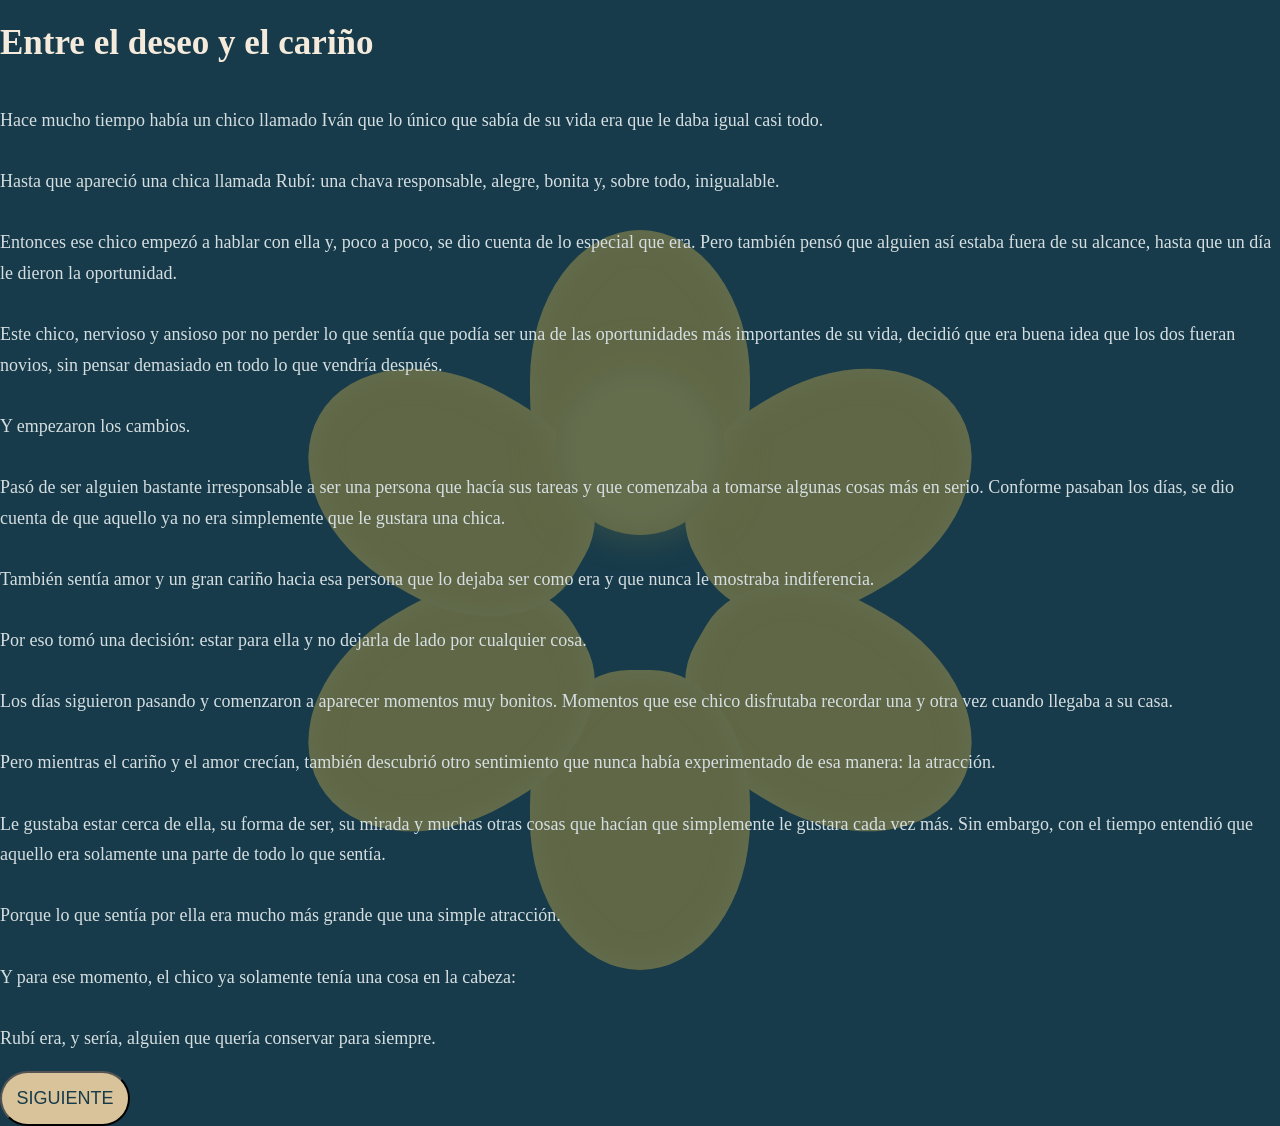
<file: deseo_cariño.html>
<!DOCTYPE html>
<html lang="en">
<head>
    <meta charset="UTF-8">
    <meta name="viewport" content="width=device-width, initial-scale=1.0">
    <title>Cariño y deseo</title>
    <link rel="stylesheet" href="paginas.css">
    <link rel="icon" href="favicon.ico" type="image/x-icon" />
</head>
<body>
        <div class="fondo-rosa">
    <div class="petalo petalo1"></div>
    <div class="petalo petalo2"></div>
    <div class="petalo petalo3"></div>
    <div class="petalo petalo4"></div>
    <div class="petalo petalo5"></div>
    <div class="petalo petalo6"></div>
    <div class="centro-rosa"></div>
</div>
    <h1>Entre el deseo y el cariño</h1>
    <p>Hace mucho tiempo había un chico llamado Iván que lo único que sabía de su vida era que le daba igual casi todo.<br></br>

Hasta que apareció una chica llamada Rubí: una chava responsable, alegre, bonita y, sobre todo, inigualable.<br></br>

Entonces ese chico empezó a hablar con ella y, poco a poco, se dio cuenta de lo especial que era. Pero también pensó que alguien así estaba fuera de su alcance, hasta que un día le dieron la oportunidad.<br></br>

Este chico, nervioso y ansioso por no perder lo que sentía que podía ser una de las oportunidades más importantes de su vida, decidió que era buena idea que los dos fueran novios, sin pensar demasiado en todo lo que vendría después.<br></br>

Y empezaron los cambios.<br></br>

Pasó de ser alguien bastante irresponsable a ser una persona que hacía sus tareas y que comenzaba a tomarse algunas cosas más en serio. Conforme pasaban los días, se dio cuenta de que aquello ya no era simplemente que le gustara una chica.<br></br>

También sentía amor y un gran cariño hacia esa persona que lo dejaba ser como era y que nunca le mostraba indiferencia.<br></br>

Por eso tomó una decisión: estar para ella y no dejarla de lado por cualquier cosa.<br></br>

Los días siguieron pasando y comenzaron a aparecer momentos muy bonitos. Momentos que ese chico disfrutaba recordar una y otra vez cuando llegaba a su casa.<br></br>

Pero mientras el cariño y el amor crecían, también descubrió otro sentimiento que nunca había experimentado de esa manera: la atracción.<br></br>

Le gustaba estar cerca de ella, su forma de ser, su mirada y muchas otras cosas que hacían que simplemente le gustara cada vez más. Sin embargo, con el tiempo entendió que aquello era solamente una parte de todo lo que sentía.<br></br>

Porque lo que sentía por ella era mucho más grande que una simple atracción.<br></br>

Y para ese momento, el chico ya solamente tenía una cosa en la cabeza:<br></br>

Rubí era, y sería, alguien que quería conservar para siempre.</p>
    <a href="tres_formas.html"><button>SIGUIENTE</button></a>

</body>
</html>
</file>
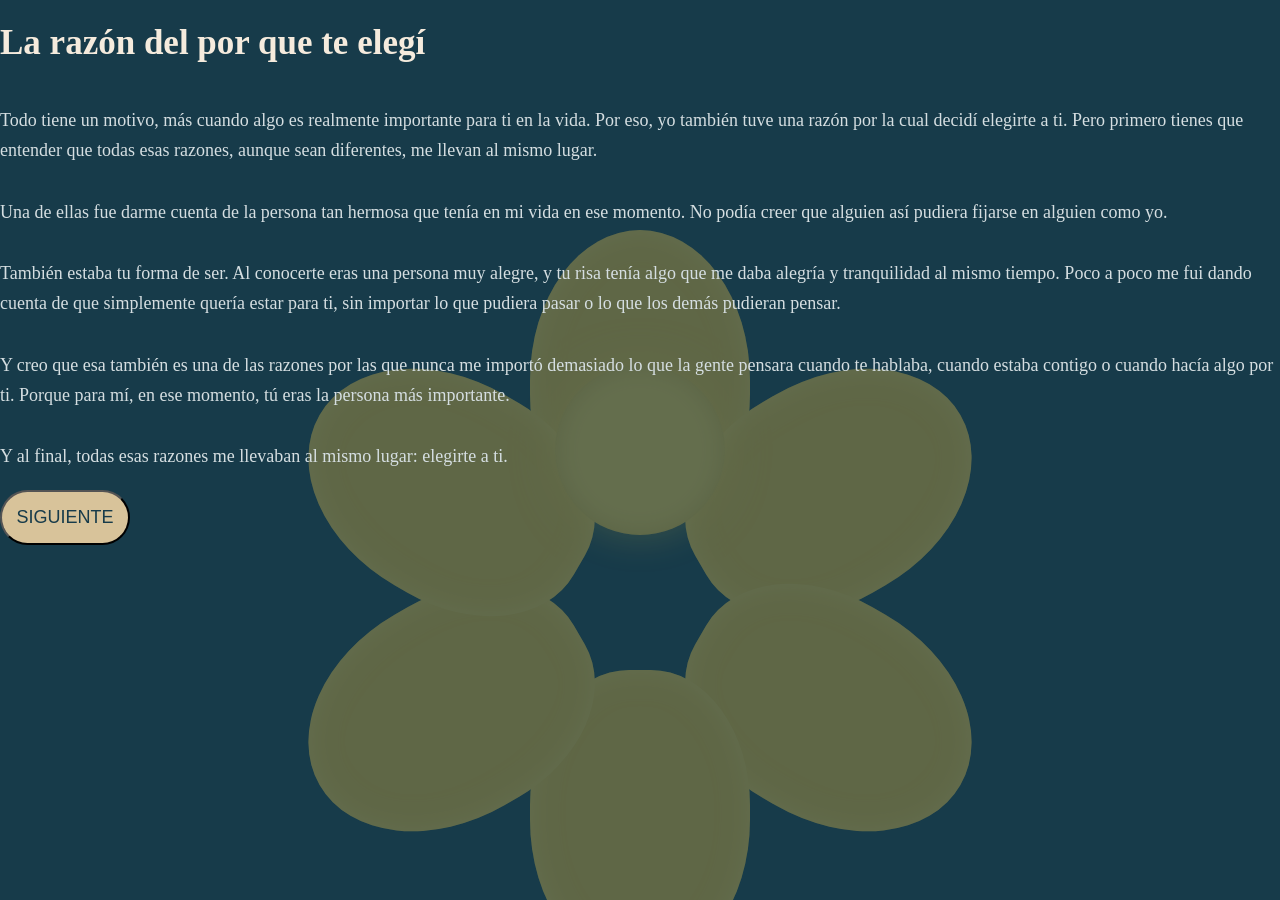
<file: la_razon.html>
<!DOCTYPE html>
<html lang="en">
<head>
    <meta charset="UTF-8">
    <meta name="viewport" content="width=device-width, initial-scale=1.0">
    <title>La razón</title>
    <link rel="stylesheet" href="paginas.css">
    <link rel="icon" href="favicon.ico" type="image/x-icon" />
</head>
<body>
        <div class="fondo-rosa">
    <div class="petalo petalo1"></div>
    <div class="petalo petalo2"></div>
    <div class="petalo petalo3"></div>
    <div class="petalo petalo4"></div>
    <div class="petalo petalo5"></div>
    <div class="petalo petalo6"></div>
    <div class="centro-rosa"></div>
</div>
    <h1>La razón del por que te elegí</h1>
    <p>Todo tiene un motivo, más cuando algo es realmente importante para ti en la vida. Por eso, yo también tuve una razón por la cual decidí elegirte a ti. Pero primero tienes que entender que todas esas razones, aunque sean diferentes, me llevan al mismo lugar.<br></br>

Una de ellas fue darme cuenta de la persona tan hermosa que tenía en mi vida en ese momento. No podía creer que alguien así pudiera fijarse en alguien como yo.<br></br>

También estaba tu forma de ser. Al conocerte eras una persona muy alegre, y tu risa tenía algo que me daba alegría y tranquilidad al mismo tiempo. Poco a poco me fui dando cuenta de que simplemente quería estar para ti, sin importar lo que pudiera pasar o lo que los demás pudieran pensar.<br></br>

Y creo que esa también es una de las razones por las que nunca me importó demasiado lo que la gente pensara cuando te hablaba, cuando estaba contigo o cuando hacía algo por ti. Porque para mí, en ese momento, tú eras la persona más importante.<br></br>

Y al final, todas esas razones me llevaban al mismo lugar: elegirte a ti.</p>
    <a href="deseo_cariño.html"><button>SIGUIENTE</button></a>

</body>
</html>
</file>
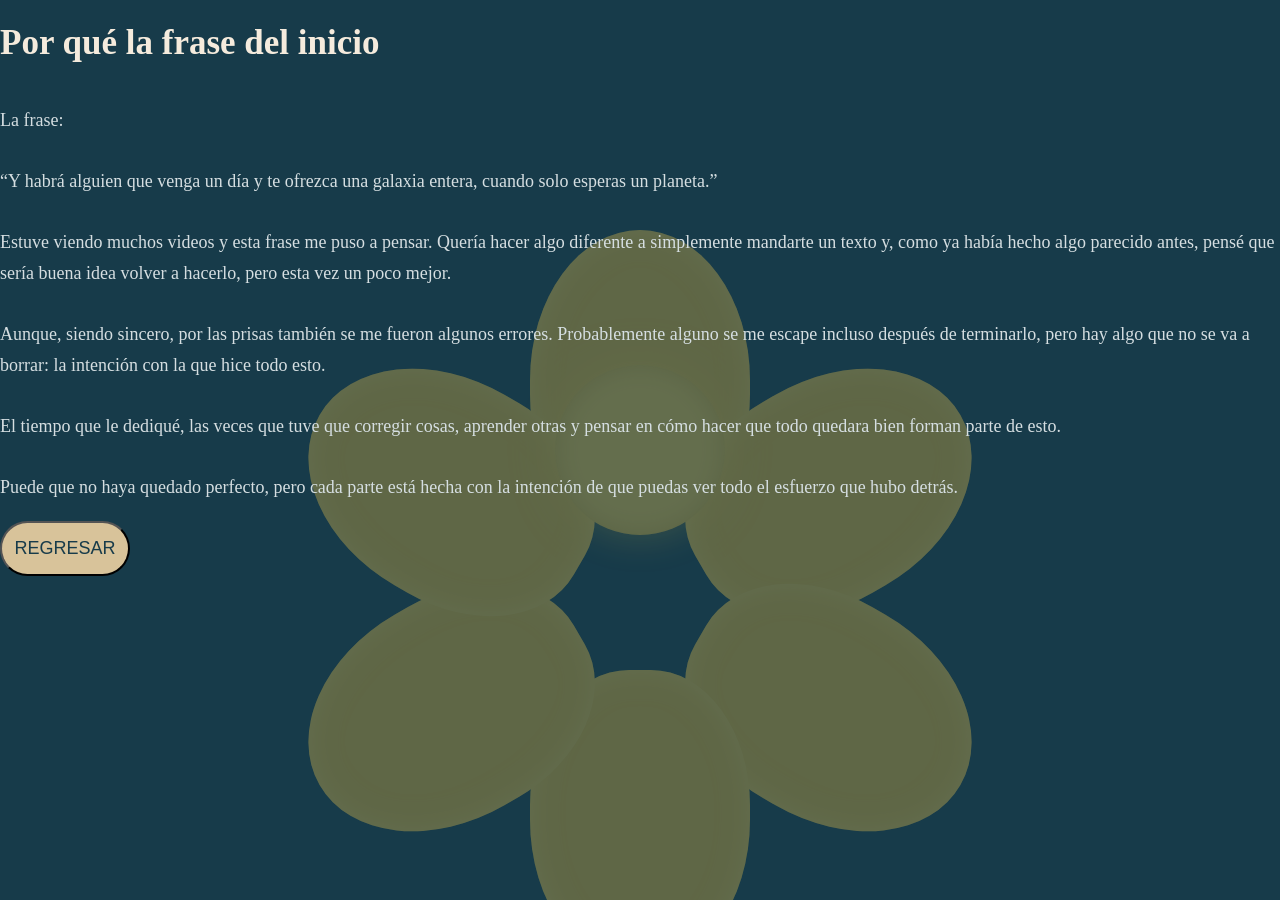
<file: porque.html>
<!DOCTYPE html>
<html lang="en">
<head>
    <meta charset="UTF-8">
    <meta name="viewport" content="width=device-width, initial-scale=1.0">
    <title>¿Por qué?</title>
    <link rel="stylesheet" href="paginas.css">
    <link rel="icon" href="favicon.ico" type="image/x-icon" />
</head>
<body>
        <div class="fondo-rosa">
    <div class="petalo petalo1"></div>
    <div class="petalo petalo2"></div>
    <div class="petalo petalo3"></div>
    <div class="petalo petalo4"></div>
    <div class="petalo petalo5"></div>
    <div class="petalo petalo6"></div>
    <div class="centro-rosa"></div>
</div>
    <h1>Por qué la frase del inicio</h1>
    <p>La frase:<br></br>

“Y habrá alguien que venga un día y te ofrezca una galaxia entera, cuando solo esperas un planeta.”<br></br>

Estuve viendo muchos videos y esta frase me puso a pensar. Quería hacer algo diferente a simplemente mandarte un texto y, como ya había hecho algo parecido antes, pensé que sería buena idea volver a hacerlo, pero esta vez un poco mejor.<br></br>

Aunque, siendo sincero, por las prisas también se me fueron algunos errores. Probablemente alguno se me escape incluso después de terminarlo, pero hay algo que no se va a borrar: la intención con la que hice todo esto.<br></br>

El tiempo que le dediqué, las veces que tuve que corregir cosas, aprender otras y pensar en cómo hacer que todo quedara bien forman parte de esto.<br></br>

Puede que no haya quedado perfecto, pero cada parte está hecha con la intención de que puedas ver todo el esfuerzo que hubo detrás.
</p>
    <a href="index.html"><button>REGRESAR</button></a>

</body>
</html>
</file>
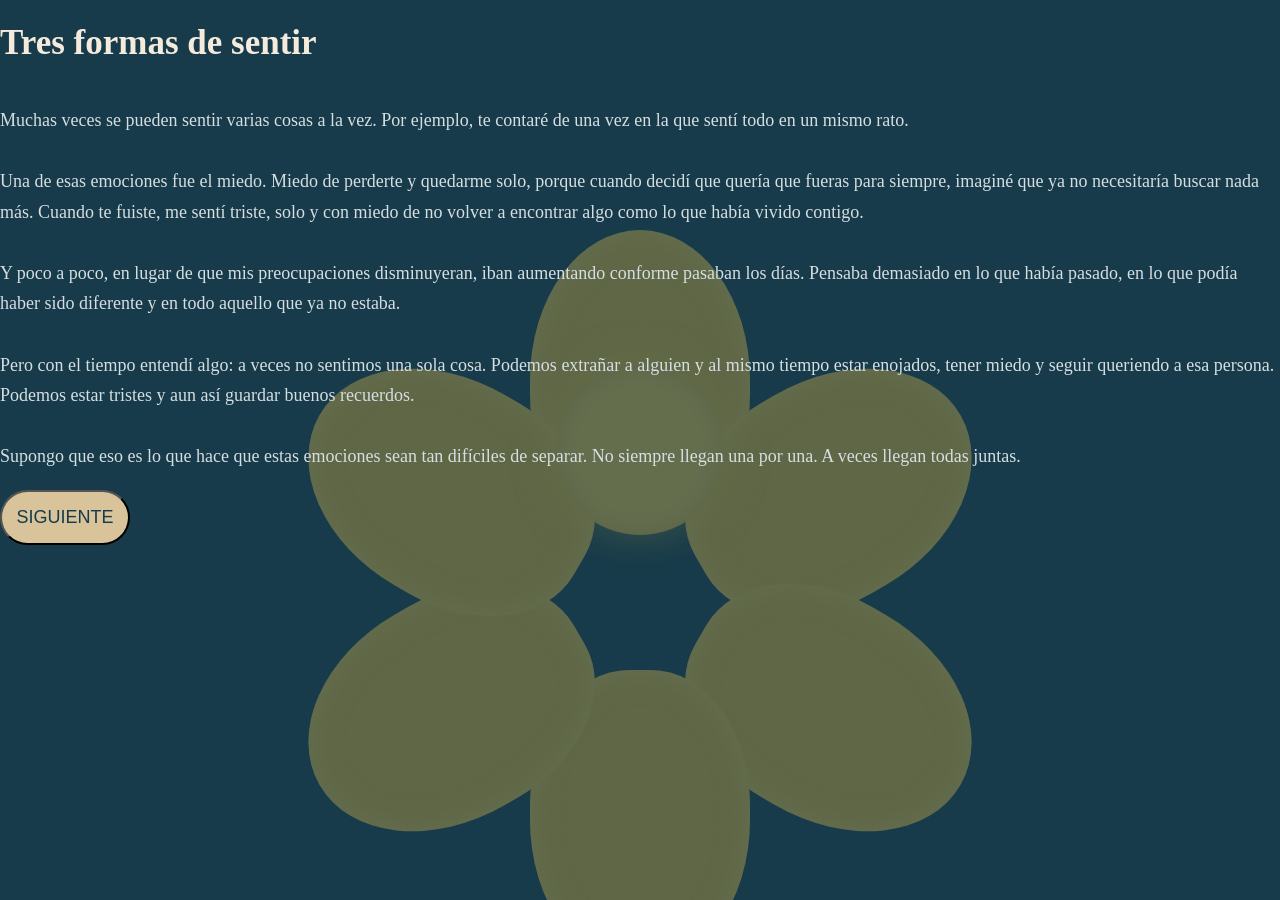
<file: tres_formas.html>
<!DOCTYPE html>
<html lang="en">
<head>
    <meta charset="UTF-8">
    <meta name="viewport" content="width=device-width, initial-scale=1.0">
    <title>Tres formas</title>
    <link rel="stylesheet" href="paginas.css">
    <link rel="icon" href="favicon.ico" type="image/x-icon" />
</head>
<body>
        <div class="fondo-rosa">
    <div class="petalo petalo1"></div>
    <div class="petalo petalo2"></div>
    <div class="petalo petalo3"></div>
    <div class="petalo petalo4"></div>
    <div class="petalo petalo5"></div>
    <div class="petalo petalo6"></div>
    <div class="centro-rosa"></div>
</div>
    <h1>Tres formas de sentir</h1>
    <p>Muchas veces se pueden sentir varias cosas a la vez. Por ejemplo, te contaré de una vez en la que sentí todo en un mismo rato.<br></br>

Una de esas emociones fue el miedo. Miedo de perderte y quedarme solo, porque cuando decidí que quería que fueras para siempre, imaginé que ya no necesitaría buscar nada más. Cuando te fuiste, me sentí triste, solo y con miedo de no volver a encontrar algo como lo que había vivido contigo.<br></br>

Y poco a poco, en lugar de que mis preocupaciones disminuyeran, iban aumentando conforme pasaban los días. Pensaba demasiado en lo que había pasado, en lo que podía haber sido diferente y en todo aquello que ya no estaba.<br></br>

Pero con el tiempo entendí algo: a veces no sentimos una sola cosa. Podemos extrañar a alguien y al mismo tiempo estar enojados, tener miedo y seguir queriendo a esa persona. Podemos estar tristes y aun así guardar buenos recuerdos.<br></br>

Supongo que eso es lo que hace que estas emociones sean tan difíciles de separar. No siempre llegan una por una. A veces llegan todas juntas.
</p>
    <a href="porque.html"><button>SIGUIENTE</button></a>

</body>
</html>
</file>
<file: paginas.css>
h1{
    color: #F5EBDD;
    font-family:Georgia, 'Times New Roman', Times, serif;
    font-size: 35px;
}
p {
    color: #D5DEE1;
    font-family: Georgia, serif;
    font-size: 18px;
    line-height: 1.7;
}
button{
    background-color: #D8C39A;
    color: #173B4A;
    width: 130px;
    height: 55px;
    font-size: 18px;
    font-family: 'Trebuchet MS', 'Lucida Sans Unicode', 'Lucida Grande', 'Lucida Sans', Arial, sans-serif;
    border-radius: 28px;
}
body {
    margin: 0;
    min-height: 100vh;
    background: #173B4A;
    overflow-x: hidden;
   min-height: 100vh;
    display: flex;
    flex-direction: column;
}

/* La rosa completa */
.fondo-rosa {
    position: fixed;
    width: 500px;
    height: 500px;
    left: 50%;
    top: 50%;
    transform: translate(-50%, -50%);
    z-index: -1;
    opacity: 0.35;
    animation: respirar 6s ease-in-out infinite;
}

/* Pétalos */
.petalo {
    position: absolute;
    width: 220px;
    height: 300px;
    background: #E5B93F;
    border-radius: 50% 50% 45% 45%;
    left: 140px;
    top: 100px;
    transform-origin: 50% 100%;
    box-shadow: inset 0 0 30px rgba(255, 230, 120, 0.5);
}

/* Diferentes posiciones */
.petalo1 {
    transform: rotate(0deg) translateY(-70px);
}

.petalo2 {
    transform: rotate(60deg) translateY(-70px);
}

.petalo3 {
    transform: rotate(120deg) translateY(-70px);
}

.petalo4 {
    transform: rotate(180deg) translateY(-70px);
}

.petalo5 {
    transform: rotate(240deg) translateY(-70px);
}

.petalo6 {
    transform: rotate(300deg) translateY(-70px);
}

/* Centro */
.centro-rosa {
    position: absolute;
    width: 170px;
    height: 170px;
    background: #F3CE55;
    border-radius: 50%;
    left: 165px;
    top: 165px;
    box-shadow:
        0 0 40px rgba(255, 215, 80, 0.5),
        inset 0 0 25px rgba(180, 130, 20, 0.4);
}

/* Movimiento suave */
@keyframes respirar {
    0%, 100% {
        transform: translate(-50%, -50%) scale(1);
    }

    50% {
        transform: translate(-50%, -50%) scale(1.04);
    }
}
@media (max-width: 600px) {

    .fondo-rosa {
        width: 260px;
        height: 260px;
        opacity: 0.25;
    }

    .petalo {
        width: 115px;
        height: 160px;
        left: 72px;
        top: 50px;
    }

    .centro-rosa {
        width: 85px;
        height: 85px;
        left: 87px;
        top: 87px;
    }

}
</file>
